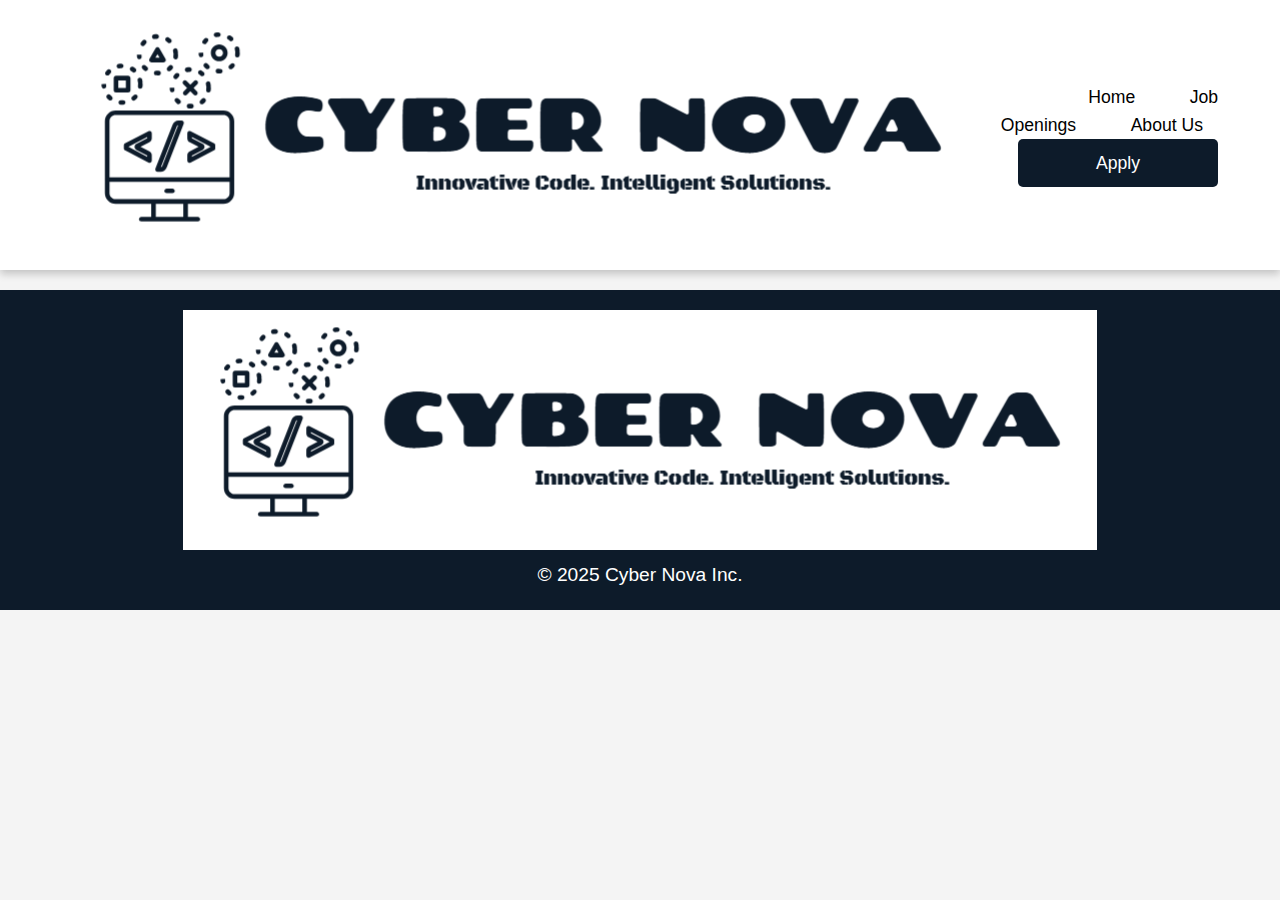
<file: about.html>
<!DOCTYPE html>
<html lang="en">
<head>
    <meta charset="UTF-8">
    <meta name="viewport" content="width=device-width, initial-scale=1.0">
    <title>About</title>
    <link rel="stylesheet" href="styles.css">
</head>
<body>
    <header>

        <img src="SuperNovaLogo.png" class ="logo">

        <nav>
            <ul class="nav-links">
                <li><a href="index.html">Home</a></li>
                <li><a href="jobs.html">Job Openings</a></li>
                <li><a href="about.html">About Us</a></li>
                <li><a href="apply.html">Apply</a></li>
            </ul>
        </nav>
    </header>
    
    <footer>
        <img src="SuperNovaLogo.png" class ="logo">  
        <p>&copy; 2025 Cyber Nova Inc.</p>
    </footer>
</body>


</html>
</file>
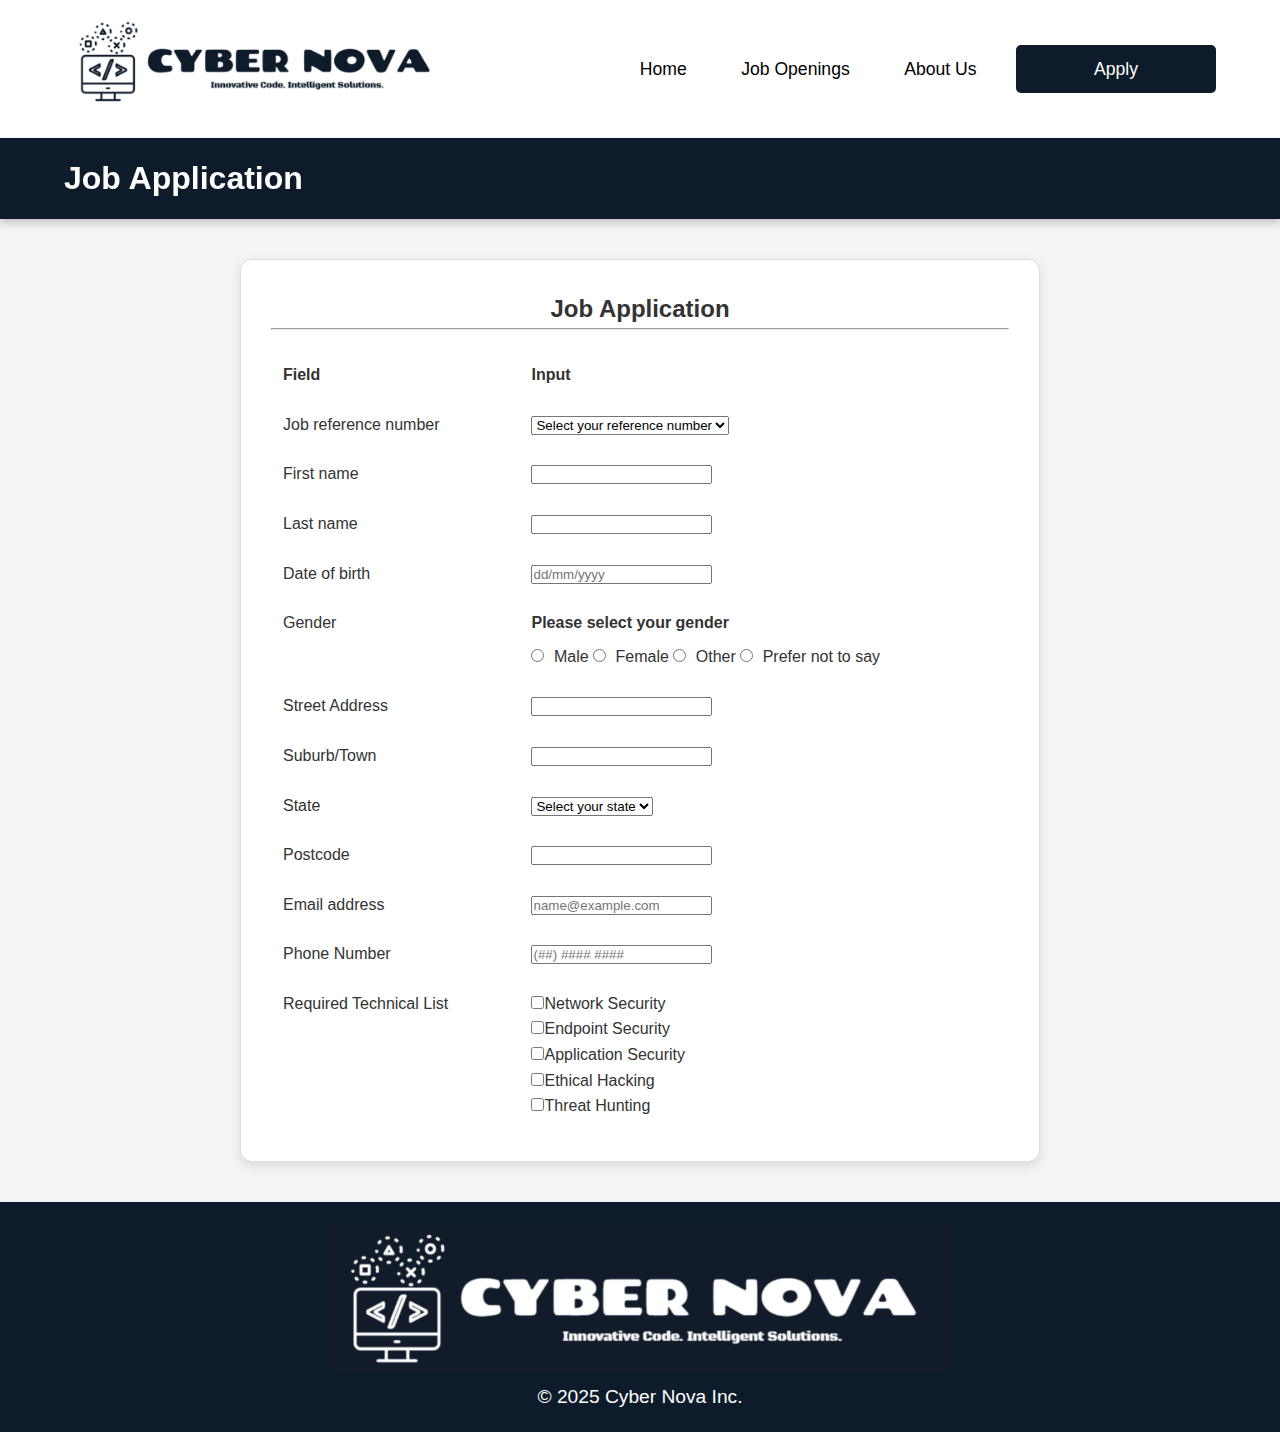
<file: apply.html>
<!DOCTYPE html>
<html lang="en">

<head>
    <meta charset="UTF-8">
    <meta name="viewport" content="width=device-width, initial-scale=1.0">
    <title>Apply</title>
    <link rel="stylesheet" href="styles.css">
</head>

<body>
    <header>
        <div class="logo">
            <a href="index.html">
                <img src="/SuperNovaLogo.png" alt="Cyber Nova Inc. Logo" style="height: 100px;">
            </a>
        </div>
        <nav>
            <ul class="nav-links">
                <li><a href="index.html">Home</a></li>
                <li><a href="jobs.html">Job Openings</a></li>
                <li><a href="about.html">About Us</a></li>
                <li><a href="apply.html">Apply</a></li>
            </ul>
        </nav>
    </header>
    <header class="job-header">
        <h1>Job Application</h1>


    </header>


    <section class="form-container">
        <form id="application-form" method="post" action="process.php">
            <h2>Job Application
                <hr>
            </h2>
            <table>
                <thead>
                    <tr>
                        <th>Field</th>
                        <th>Input</th>
                    </tr>
                </thead>
                <tbody>
                    <tr>
                        <td>Job reference number</td>
                        <td>
                            <select name="number" id="number" required>
                                <option value="" disabled selected>Select your reference number</option>
                                <option value="SE123">SE123</option>
                                <option value="CS789">CS789</option>
                            </select>
                        </td>
                    </tr>
                    <tr>
                        <td>First name</td>
                        <td><input type="text" name="first-name" id="first-name" maxlength="20" pattern="[a-zA-Z]+$"
                                required></td>
                    </tr>
                    <tr>
                        <td>Last name</td>
                        <td><input type="text" name="last-name" id="last-name" maxlength="20" pattern="[a-zA-Z]+$"
                                required></td>
                    </tr>
                    <tr>
                        <td>Date of birth</td>
                        <td><input type="text" name="dob" id="dob" maxlength="10" placeholder="dd/mm/yyyy"
                                pattern="\d{1,2}/\d{1,2}/\d{4}" required></td>
                    </tr>
                    <tr>
                        <td>Gender</td>
                        <td>
                            <fieldset>
                                <legend>Please select your gender</legend>
                                <label><input type="radio" name="gender" value="m"> Male</label>
                                <label><input type="radio" name="gender" value="f"> Female</label>
                                <label><input type="radio" name="gender" value="o"> Other</label>
                                <label><input type="radio" name="gender" value="p"> Prefer not to say</label>
                            </fieldset>
                        </td>
                    </tr>
                    <tr>
                        <td>Street Address</td>
                        <td><input type="text" name="address" id="address" maxlength="40" required></td>
                    </tr>
                    <tr>
                        <td>Suburb/Town</td>
                        <td><input type="text" name="suburb" id="suburb" maxlength="40" required></td>
                    </tr>
                    <tr>
                        <td>State</td>
                        <td>
                            <select name="state" id="state" required>
                                <option value="" disabled selected>Select your state</option>
                                <option value="VIC">VIC</option>
                                <option value="NSW">NSW</option>
                                <option value="QLD">QLD</option>
                                <option value="NT">NT</option>
                                <option value="SA">SA</option>
                                <option value="TAS">TAS</option>
                                <option value="ACT">ACT</option>
                            </select>
                        </td>
                    </tr>
                    <tr>
                        <td>Postcode</td>
                        <td><input type="text" name="postcode" id="postcode" pattern="\d{4}" required></td>
                    </tr>
                    <tr>
                        <td>Email address</td>
                        <td><input type="email" name="email" id="email" placeholder="name@example.com" required></td>
                    </tr>
                    <tr>
                        <td>Phone Number</td>
                        <td><input type="tel" name="phone" placeholder="(##) #### ####"
                                pattern="\(\d{2}\) +\d{4}-\d{4}" />
                            </label>

                        </td>

                    </tr>

                    <tr>
                        <td>Required Technical List</td>

                        <td>
                            <label><input type="checkbox" name="technical skills[]" value="NWS" />Network
                                Security</label><br>
                            <label><input type="checkbox" name="technical skills[]" value="EPS" />Endpoint
                                Security</label><br>
                            <label><input type="checkbox" name="technical skills[]" value="APS" />Application
                                Security</label><br>
                            <label><input type="checkbox" name="technical skills[]" value="ETH" />Ethical
                                Hacking</label><br>
                            <label><input type="checkbox" name="technical skills[]" value="THH" />Threat Hunting
                            </label>
                            <script>
                                function validateCheckboxes() {
                                  const checkboxes = document.querySelectorAll('input[name="technical skills"]');
                                  const isChecked = Array.from(checkboxes).some(checkbox => checkbox.checked);
                                  if (!isChecked) {
                                    alert("Please select at least one option.");
                                    return false;
                                  }
                                  return true;
                                }
                                </script>
                        
                        </td>
                    </tr>

                </tbody>
            </table>
        </form>
    </section>





</body>
<footer>
    <img src="/footerlogo.png" alt="Footer Logo" style="height: 150px;">   
    <p>&copy; 2025 Cyber Nova Inc.</p>
</footer>

</html>
</file>
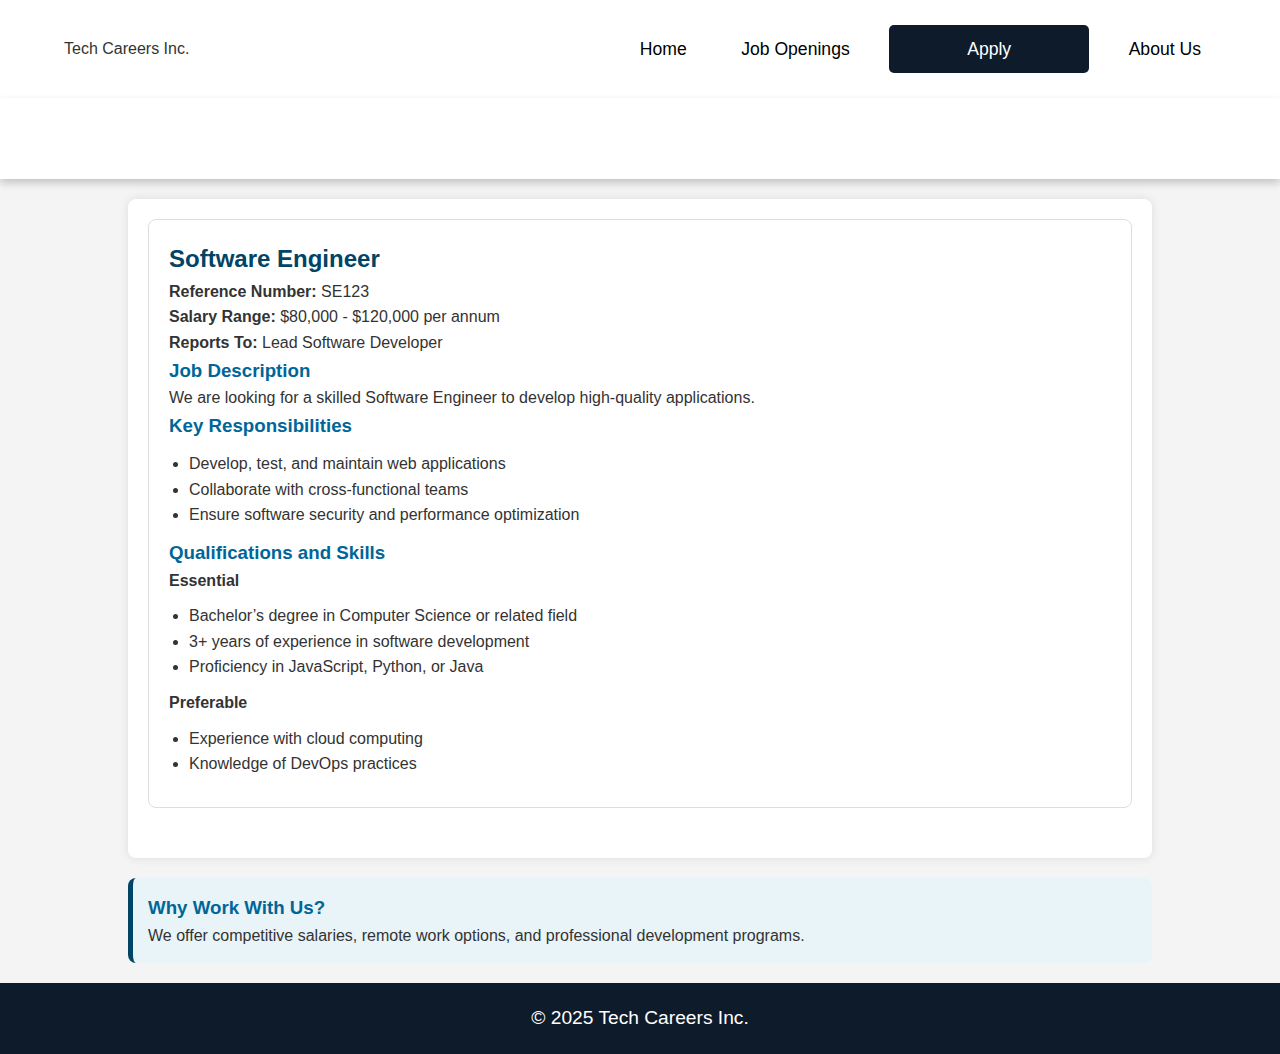
<file: jobs.html>
<!DOCTYPE html>
<html lang="en">

<head>
    <meta charset="UTF-8">
    <meta name="viewport" content="width=device-width, initial-scale=1.0">
    <title>Job Opportunities</title>
    <link rel="stylesheet" href="styles.css">
</head>

<body>
    <header>
        <div class="logo">Tech Careers Inc.</div>
        <nav>
            <ul class="nav-links">
                <li><a href="index.html">Home</a></li>
                <li><a href="jobs.html">Job Openings</a></li>
                <li><a href="apply.html">Apply</a></li>
                <li><a href="about.html">About Us</a></li>
            </ul>
        </nav>
    </header>

    <header>
        <h1>Job Opportunities</h1>
    </header>

    <main>
        <section>
            <h2>Software Engineer</h2>
            <p><strong>Reference Number:</strong> SE123</p>
            <p><strong>Salary Range:</strong> $80,000 - $120,000 per annum</p>
            <p><strong>Reports To:</strong> Lead Software Developer</p>

            <h3>Job Description</h3>
            <p>We are looking for a skilled Software Engineer to develop high-quality applications.</p>

            <h3>Key Responsibilities</h3>
            <ul>
                <li>Develop, test, and maintain web applications</li>
                <li>Collaborate with cross-functional teams</li>
                <li>Ensure software security and performance optimization</li>
            </ul>

            <h3>Qualifications and Skills</h3>
            <h4>Essential</h4>
            <ul>
                <li>Bachelor’s degree in Computer Science or related field</li>
                <li>3+ years of experience in software development</li>
                <li>Proficiency in JavaScript, Python, or Java</li>
            </ul>
            <h4>Preferable</h4>
            <ul>
                <li>Experience with cloud computing</li>
                <li>Knowledge of DevOps practices</li>
            </ul>
        </section>

        
    </main>

    <aside>
        <h3>Why Work With Us?</h3>
        <p>We offer competitive salaries, remote work options, and professional development programs.</p>
    </aside>

    <footer>
        <p>&copy; 2025 Tech Careers Inc.</p>
    </footer>
</body>

</html>
</file>
<file: styles.css>
/* General Reset */
* {
    margin: 0;
    padding: 0;
    box-sizing: border-box;
    font-family: Arial, sans-serif;
}


/* Header Styling */
header {
    background-color: white;
    display: flex;
    justify-content: space-between;
    align-items: center;
    padding: 15px 5%;
    top: 0;
    width: 100%;
    z-index: 1000;
    box-shadow: 0 4px 8px rgba(0, 0, 0, 0.2);
}

.job-header {
    background-color: #0D1B2A;
    display: flex;
    justify-content: space-between;
    align-items: center;
    padding: 15px 5%;
    position: sticky;
    top: 0;
    width: 100%;
    z-index: 1000;
    box-shadow: 0 4px 8px rgba(0, 0, 0, 0.2);
}



nav {
    flex: 1;
    text-align: right;
}

.nav-links {
    list-style: none;
}

.nav-links li {
    display: inline;
    margin-left: 20px;
}

.nav-links a {
    text-decoration: none;
    color: black;
    font-size: 1.1rem;
    padding: 10px 15px;
    border-radius: 5px;
    transition: background 0.3s;
}

.nav-links a:hover {
    background: #415A77;
    color: white;
}

.nav-links a[href="apply.html"] {
    background-color: #0D1B2A;
    color: white !important;
    border-radius: 5px;
    transition: background 0.3s;
    width: 200px;
    padding: 10px 5px;
    display: inline-block;
    min-width: 100px;
    text-align: center;
}

.nav-links a[href="apply.html"]:hover {
    background-color: #415A77;
}

/* Mobile Responsive Navigation */
@media (max-width: 768px) {
    header {
        flex-direction: column;
        align-items: center;
    }

    .nav-links {
        margin-top: 10px;
    }

    .nav-links li {
        display: block;
        margin: 5px 0;
    }
}


/* Jobs page*/
body {
    font-family: Arial, sans-serif;
    line-height: 1.6;
    margin: 0;
    padding: 0;
    background-color: #f4f4f4;
    color: #333;
}

footer {
    background: #0D1B2A;
    color: white;
    text-align: center;
    padding: 20px 0;
    font-size: 1.2em;
}

main {
    width: 80%;
    margin: 20px auto;
    padding: 20px;
    background: white;
    border-radius: 8px;
    box-shadow: 0 0 10px rgba(0, 0, 0, 0.1);
}

section {
    margin-bottom: 30px;
    padding: 20px;
    border: 1px solid #ddd;
    border-radius: 8px;
    background: #ffffff;
}

h2 {
    color: #004466;
}

h3 {
    color: #006699;
}

ul,
ol {
    margin: 10px 0;
    padding-left: 20px;
}

aside {
    width: 80%;
    margin: 20px auto;
    padding: 15px;
    background: #e8f4f8;
    border-left: 5px solid #004466;
    border-radius: 8px;
}

footer {
    margin-top: 20px;
}

h1 {
    color: white;

}

.button {
    display: inline-block;
    border-radius: 4px;
    background-color: #0D1B2A;
    border: none;
    color: #FFFFFF;
    text-align: center;
    font-size: 18px;
    padding: 10px;
    width: 200px;
    transition: all 0.5s;
    cursor: pointer;
    margin: 5px;
}

.button span {
    cursor: pointer;
    display: inline-block;
    position: relative;
    transition: 0.5s;
}

.button span:after {
    content: '\00bb';
    position: absolute;
    opacity: 0;
    top: 0;
    right: -20px;
    transition: 0.5s;
}

.button:hover span {
    padding-right: 25px;
}

.button:hover span:after {
    opacity: 1;
    right: 0;
}

h4 {
    color: #333
}

table {
    width: 100%;
    border-collapse: collapse;

}

.form-container {
    max-width: 800px;
    margin: 40px auto;
    background-color: white;
    padding: 30px;
    border-radius: 12px;
    box-shadow: 0 4px 12px rgba(0, 0, 0, 0.1);
}

form h2 {
    text-align: center;
    margin-bottom: 20px;
    color: #333;
}

td,
th {
    padding: 12px;
    text-align: left;
    vertical-align: top;

}

input[type="text"] input[type="email"]

select {
    width: 100%;
    padding: 10px;
    border-radius: 6px;
    border: 1px solid#ccc;
    box-sizing: border-box;
}

fieldset {
    border:none;
    padding: 0px;

}

legend{
    font-weight: bold;
    margin-bottom: 8px;

}

input[type="radio"]{
    margin-right: 5px;
    
}

textarea {
    width: 100%;
    padding: 12px;
    font-size: 1rem;
    border: 2px solid #ccc;
    border-radius: 8px;
    transition: border 0.3s, box-shadow 0.3s;
  }
  
  textarea:focus {
    border-color: #4a90e2;
    box-shadow: 0 0 8px rgba(74, 144, 226, 0.5);
    outline: none;
  }

/*Home Page*/
</file>
